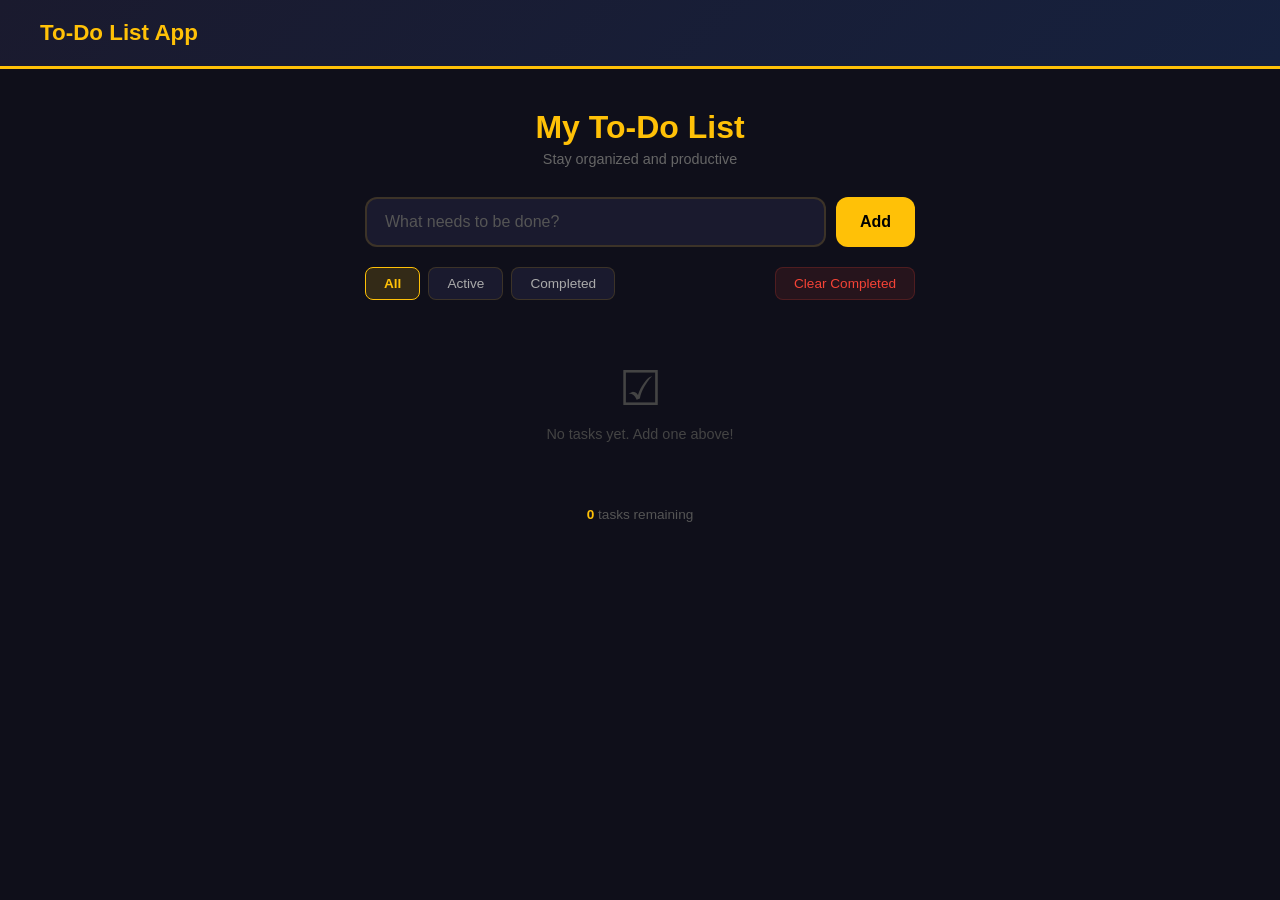
<file: index.html>
<!DOCTYPE html>
<html lang="en" dir="ltr">

<head>
    <meta charset="UTF-8">
    <meta name="viewport" content="width=device-width, initial-scale=1.0">
    <title>To-Do List App</title>
    <link rel="stylesheet" href="css/style.css">
</head>

<body>
    <header>
        <div class="header">
            <h1> To-Do List App</h1>
        </div>
    </header>
    <main>
        <div class="main-content">
            <div class="todo-app">
                <div class="app-title">
                    <h2>My To-Do List</h2>
                    <p>Stay organized and productive</p>
                </div>

                <div class="input-area">
                    <input type="text" id="taskInput" placeholder="What needs to be done?" autocomplete="off">
                    <button class="add-btn" id="addBtn">Add</button>
                </div>

                <div class="filters">
                    <button class="filter-btn active" data-filter="all">All</button>
                    <button class="filter-btn" data-filter="active">Active</button>
                    <button class="filter-btn" data-filter="completed">Completed</button>
                    <button class="clear-completed-btn" id="clearCompletedBtn">Clear Completed</button>
                </div>

                <ul class="task-list" id="taskList">

                </ul>

                <div class="empty-state" id="emptyState" style="display: block;">
                    <div class="icon">☑</div>
                    <p>No tasks yet. Add one above!</p>
                </div>

                <div class="task-counter" id="taskCounter">
                    <span id="activeCount">0</span> tasks remaining
                </div>
            </div>
        </div>
    </main>
    <script src="js/list.js"></script>
</body>

</html>
</file>
<file: css/style.css>
* {
    margin: 0;
    padding: 0;
    box-sizing: border-box;
}

body {
    font-family: 'Inter', sans-serif;
    background: #0f0f1a;
    color: #e0e0e0;
    min-height: 100vh;
    display: flex;
    flex-direction: column;
}

.header {
    background: linear-gradient(135deg, #1a1a2e 0%, #16213e 100%);
    border-bottom: 3px solid #ffc107;
    padding: 20px 40px;
    display: flex;
    align-items: center;
    gap: 15px;
}

.header .title-area h1 {
    font-size: 1.4rem;
    font-weight: 700;
    color: #ffc107;
}

.header .title-area p {
    font-size: 0.85rem;
    color: #aaa;
}

.header h1 {
    font-size: 1.4rem;
    font-weight: 700;
    color: #ffc107;
}

.main-content {
    flex: 1;
    display: flex;
    justify-content: center;
    padding: 40px 20px;
}

.todo-app {
    width: 100%;
    max-width: 550px;
}

.app-title {
    text-align: center;
    margin-bottom: 30px;
}

.app-title h2 {
    font-size: 2rem;
    color: #ffc107;
    margin-bottom: 5px;
}

.app-title p {
    color: #666;
    font-size: 0.9rem;
}

.input-area {
    display: flex;
    gap: 10px;
    margin-bottom: 20px;
}

.input-area input {
    flex: 1;
    padding: 14px 18px;
    background: #1a1a2e;
    border: 2px solid rgba(255, 193, 7, 0.15);
    border-radius: 12px;
    color: #fff;
    font-size: 1rem;
    font-family: 'Inter', sans-serif;
    outline: none;
    transition: border-color 0.2s;
}

.input-area input:focus {
    border-color: #ffc107;
}

.input-area input::placeholder {
    color: #555;
}

.add-btn {
    padding: 14px 24px;
    background: #ffc107;
    color: #000;
    border: none;
    border-radius: 12px;
    font-size: 1rem;
    font-weight: 700;
    cursor: pointer;
    font-family: 'Inter', sans-serif;
    transition: all 0.2s;
    white-space: nowrap;
}

.add-btn:hover {
    background: #ffca2c;
    transform: translateY(-1px);
}

.filters {
    display: flex;
    gap: 8px;
    margin-bottom: 20px;
    flex-wrap: wrap;
}

.filter-btn {
    padding: 8px 18px;
    background: #1a1a2e;
    border: 1px solid rgba(255, 193, 7, 0.15);
    border-radius: 8px;
    color: #aaa;
    font-size: 0.85rem;
    cursor: pointer;
    font-family: 'Inter', sans-serif;
    transition: all 0.2s;
}

.filter-btn:hover {
    border-color: #ffc107;
    color: #ffc107;
}

.filter-btn.active {
    background: rgba(255, 193, 7, 0.15);
    border-color: #ffc107;
    color: #ffc107;
    font-weight: 600;
}

.clear-completed-btn {
    margin-left: auto;
    padding: 8px 18px;
    background: rgba(244, 67, 54, 0.1);
    border: 1px solid rgba(244, 67, 54, 0.2);
    border-radius: 8px;
    color: #f44336;
    font-size: 0.85rem;
    cursor: pointer;
    font-family: 'Inter', sans-serif;
    transition: all 0.2s;
}

.clear-completed-btn:hover {
    background: rgba(244, 67, 54, 0.2);
}

.task-list {
    list-style: none;
    display: flex;
    flex-direction: column;
    gap: 8px;
}

.task-item {
    display: flex;
    align-items: center;
    gap: 12px;
    padding: 14px 18px;
    background: #1a1a2e;
    border-radius: 12px;
    border: 1px solid rgba(255, 255, 255, 0.04);
    transition: all 0.3s;
    animation: slideIn 0.3s ease;
}

@keyframes slideIn {
    from {
        opacity: 0;
        transform: translateY(-10px);
    }

    to {
        opacity: 1;
        transform: translateY(0);
    }
}

@keyframes slideOut {
    from {
        opacity: 1;
        transform: translateX(0);
    }

    to {
        opacity: 0;
        transform: translateX(50px);
    }
}

.task-item:hover {
    border-color: rgba(255, 193, 7, 0.1);
}

.task-item.completed {
    opacity: 0.5;
}

.task-item.completed .task-text {
    text-decoration: line-through;
    color: #666;
}

.task-item.removing {
    animation: slideOut 0.3s ease forwards;
}

.task-checkbox {
    width: 22px;
    height: 22px;
    appearance: none;
    border: 2px solid #555;
    border-radius: 50%;
    cursor: pointer;
    position: relative;
    flex-shrink: 0;
    transition: all 0.2s;
}

.task-checkbox:checked {
    background: #ffc107;
    border-color: #ffc107;
}

.task-checkbox:checked::after {
    content: '';
    position: absolute;
    top: 3px;
    left: 6px;
    width: 5px;
    height: 10px;
    border: solid #000;
    border-width: 0 2px 2px 0;
    transform: rotate(45deg);
}

.task-text {
    flex: 1;
    font-size: 0.95rem;
    color: #e0e0e0;
}

.edit-input {
    flex: 1;
    padding: 4px 8px;
    background: #0f0f1a;
    border: 1px solid #ffc107;
    border-radius: 6px;
    color: #fff;
    font-size: 0.95rem;
    font-family: 'Inter', sans-serif;
    outline: none;
}

.edit-btn {
    padding: 6px 10px;
    background: rgba(255, 193, 7, 0.1);
    border: none;
    border-radius: 6px;
    font-size: 0.9rem;
    cursor: pointer;
    transition: all 0.2s;
}

.edit-btn:hover {
    background: rgba(255, 193, 7, 0.2);
}

.delete-btn {
    padding: 6px 12px;
    background: rgba(244, 67, 54, 0.1);
    border: none;
    border-radius: 6px;
    color: #f44336;
    font-size: 0.8rem;
    cursor: pointer;
    font-family: 'Inter', sans-serif;
    transition: all 0.2s;
}

.delete-btn:hover {
    background: rgba(244, 67, 54, 0.2);
}

.task-counter {
    text-align: center;
    padding: 15px;
    color: #555;
    font-size: 0.85rem;
    margin-top: 10px;
}

.task-counter span {
    color: #ffc107;
    font-weight: 600;
}

.empty-state {
    text-align: center;
    padding: 40px 20px;
    color: #444;
}

.empty-state .icon {
    font-size: 3rem;
    margin-bottom: 10px;
}

.empty-state p {
    font-size: 0.9rem;
}

.loading,
.error {
    list-style: none;
    text-align: center;
    padding: 20px;
    font-size: 0.9rem;
    color: #666;
}

.error {
    color: #f44336;
}
</file>
